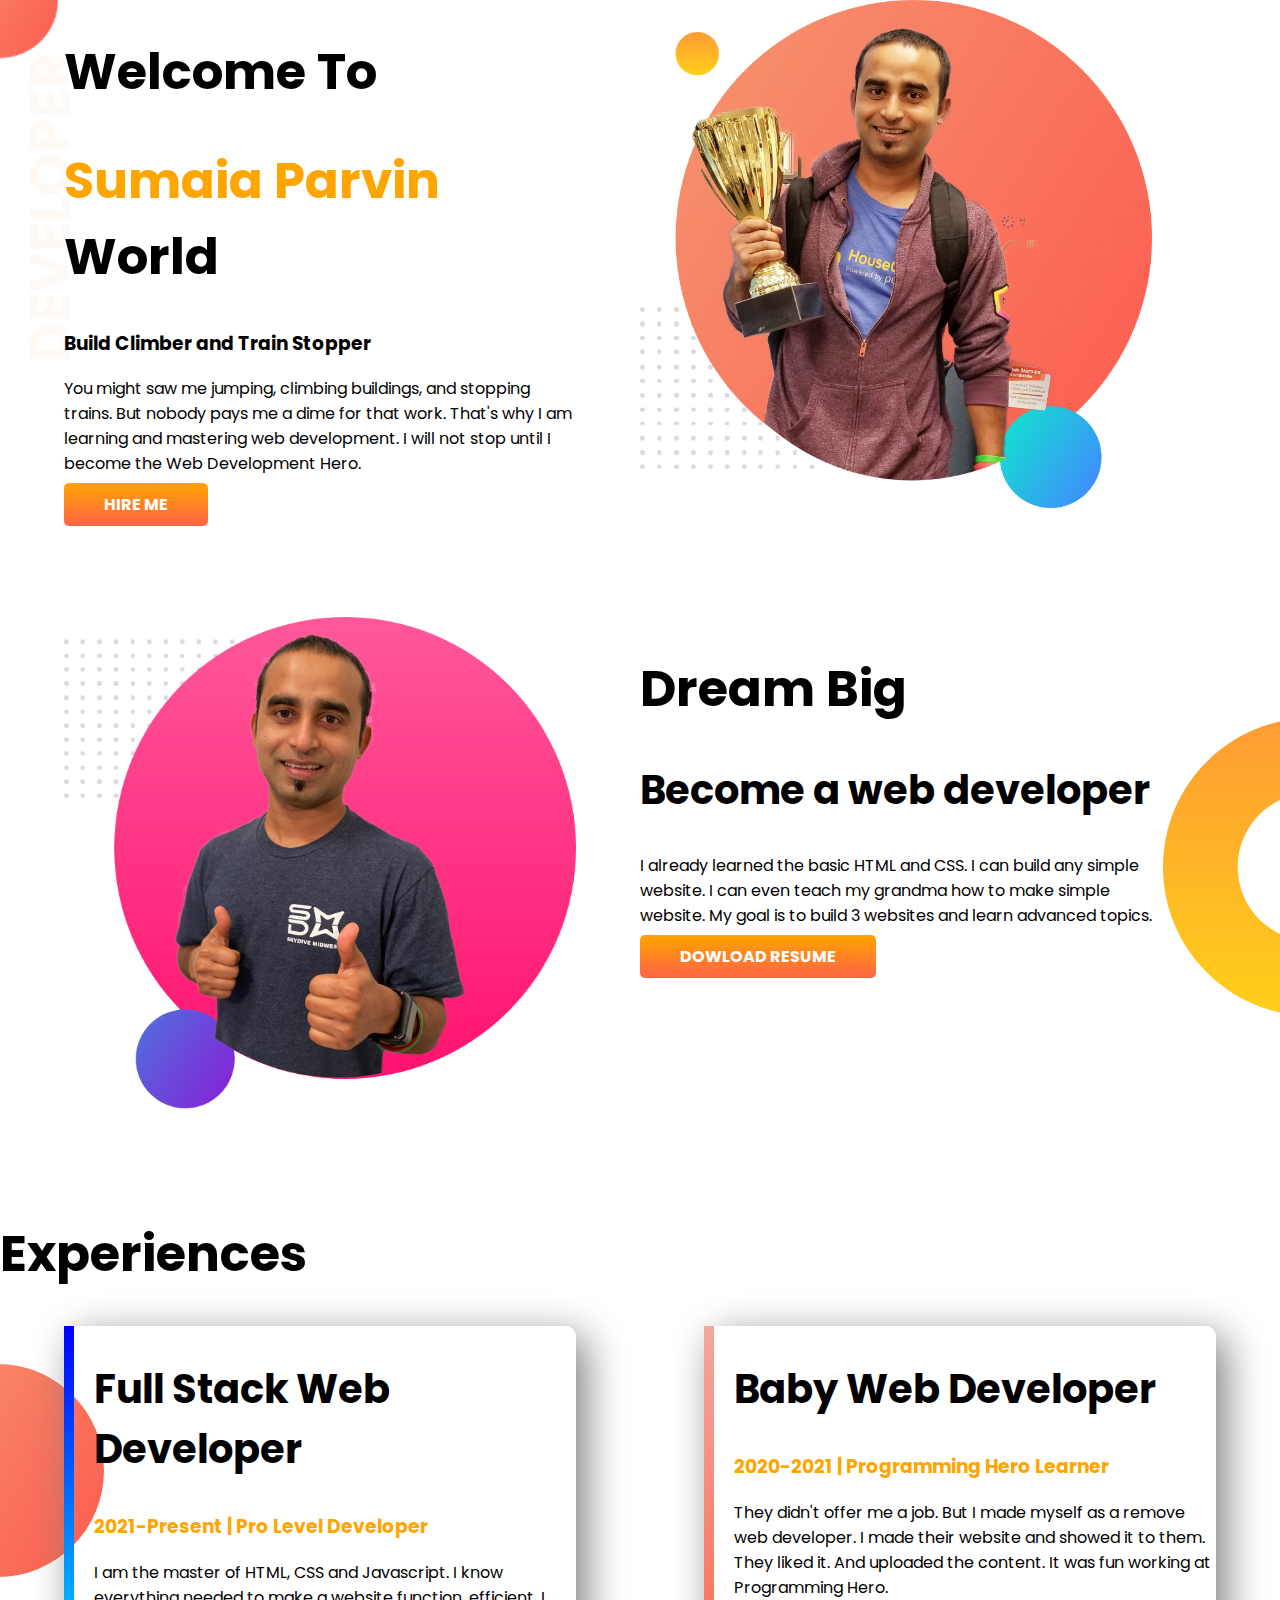
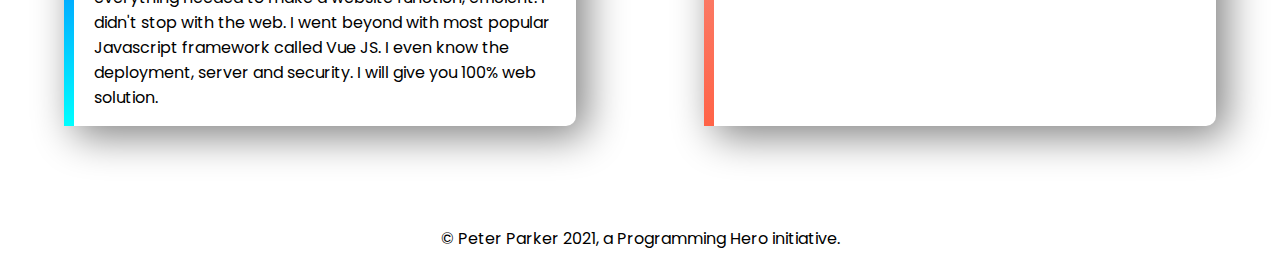
<file: index.html>
<!DOCTYPE html>
<html lang="en">
<head>
    <meta charset="UTF-8">
    <meta http-equiv="X-UA-Compatible" content="IE=edge">
    <meta name="viewport" content="width=device-width, initial-scale=1.0">
    <title>Sumaia Portfolio</title>
    <link rel="preconnect" href="https://fonts.googleapis.com">
<link rel="preconnect" href="https://fonts.gstatic.com" crossorigin>
<link href="https://fonts.googleapis.com/css2?family=Island+Moments&family=Poppins&display=swap" rel="stylesheet">
    <link rel="stylesheet" href="style.css">
</head>
<body>
    <section class="top-banner flexible-container">
    <div class="half-width">
    <h1>Welcome To</h1>
    <h1><span class="change-colr">Sumaia Parvin</span> World </h1>
    <h3>Build Climber and Train Stopper</h3>
    <p>You might saw me jumping, climbing buildings, and stopping trains. But nobody pays me a dime for that work. That's why I am learning and mastering web development. I will not stop until I become the Web Development Hero.</p>
    <a class="link-button" target="-blank" href="https://www.facebook.com/sumaia.parvin.581">HIRE ME</a>
</div>

<div class="half-width">
    <img src="images/jhankar.png" alt="">
</div>
</section>
<section class="dream-big flexible-container">
    <div class="half-width">
        <img src="images/jhankar2.png" alt="">
    </div>
    <div class="half-width">
        <h1>Dream Big</h1>
        <h2>Become a web developer</h2>
        <p>I already learned the basic HTML and CSS. I can build any simple website. I can even teach my grandma how to make simple website. My goal is to build 3 websites and learn advanced topics.</p>
        <a class="link-button"href="">DOWLOAD RESUME</a>
    </div>

</section>
<section class="experience-area">
    <h1>Experiences</h1>
    <div class="flexible-container">
    <div  id="border-area" class="div-divider">
        <h2>Full Stack Web Developer</h2>
        <h3 class="change-colr">2021-Present | Pro Level Developer</h3>
<p>I am the master of HTML, CSS and Javascript. I know everything needed to make a website function, efficient. I didn't stop with the web. I went beyond with most popular Javascript framework called Vue JS. I even know the deployment, server and security. I will give you 100% web solution.</p>
    </div>
    <div  id="border-area1"  class="div-divider">
        <h2>Baby Web Developer</h2>
        <h3 class="change-colr">2020-2021 | Programming Hero Learner</h3>
        <p>They didn't offer me a job. But I made myself as a remove web developer. I made their website and showed it to them. They liked it. And uploaded the content. It was fun working at Programming Hero.</p>
    </div>
</div>
</section>
<footer>
    <p>© Peter Parker 2021, a Programming Hero initiative.</p>
</footer>
</body>
</html>
</file>
<file: style.css>
body{
    font-family: 'Island Moments', cursive;
font-family: 'Poppins', sans-serif;
margin: 0;
}
h1{
    font-size: 50px;
}
h2{
    font-size: 40px;
}
.change-colr{
    color: orange;
}
.flexible-container{
    display: flex;
    margin-bottom: 100px;
  
}
.half-width{
    width: 40%;
    padding-left: 5%;
}
.half-width img{
    width: 100%;

}
.link-button{
    text-decoration: none;
    background-image: linear-gradient(orange,tomato);
    padding: 10px 40px;
    border-radius: 5px;
    color: white;
    font-weight: 700;
}
.top-banner{
    background-image: url(images/top-banner.png);
    background-repeat: no-repeat;

}
.dream-big{
    background-image: url(images/dream-bg.png);
    background-repeat: no-repeat;
    background-position: right;
}
.div-divider{
    width: 40%;
    margin-left: 5%;
    margin-right: 5%;
    padding-left: 20px ;
    box-shadow: 10px 10px 40px gray;
    border-radius: 10px;
}
.experience-area{
    background-image: url(images/exp-bg.png);
    background-repeat: no-repeat;
    background-position: left;
}
#border-area{
    border-left: 10px solid;
    border-image: linear-gradient(blue,cyan);
    border-image-slice: 1;
}
#border-area1{
    border-left: 10px solid;
    border-image: linear-gradient(rgb(243, 166, 158),tomato);
    border-image-slice: 1;
}
footer p{
    text-align: center;
}
</file>
